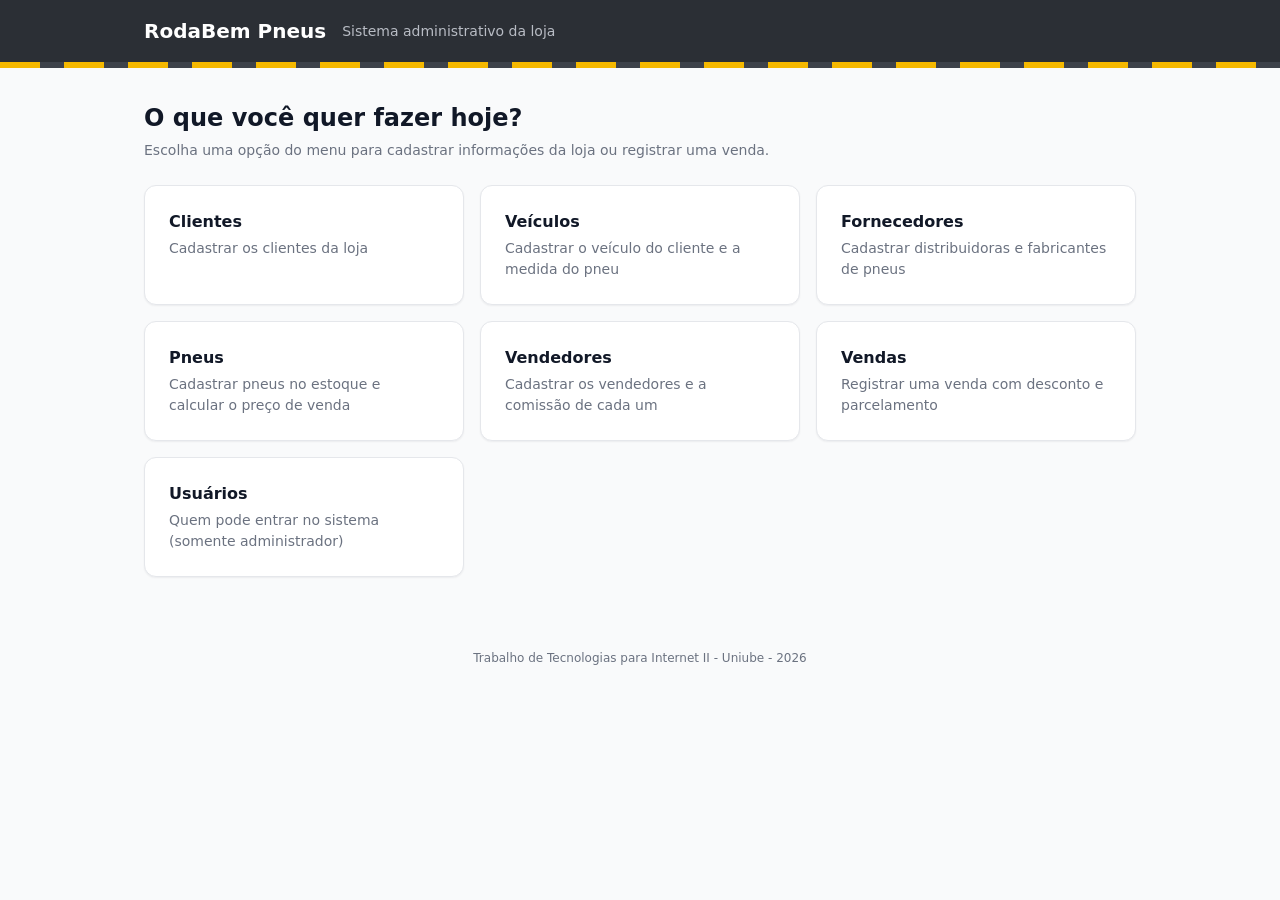
<file: index.html>
<!DOCTYPE html>
<html lang="pt-BR">
<head>
    <meta charset="UTF-8">
    <meta name="viewport" content="width=device-width, initial-scale=1.0">
    <title>RodaBem Pneus - Sistema Administrativo</title>
    <link rel="stylesheet" href="css/estilo.css">
</head>
<body>
    <header class="topo">
        <div class="topo-conteudo">
            <a class="marca" href="index.html">RodaBem Pneus</a>
            <span class="subtitulo">Sistema administrativo da loja</span>
        </div>
        <div class="faixa"></div>
    </header>

    <main class="container">
        <section class="boas-vindas">
            <h1>O que você quer fazer hoje?</h1>
            <p>Escolha uma opção do menu para cadastrar informações da loja ou registrar uma venda.</p>
        </section>

        <nav class="menu-principal">
            <a class="item-menu" href="paginas/clientes.html">
                <strong>Clientes</strong>
                <span>Cadastrar os clientes da loja</span>
            </a>
            <a class="item-menu" href="paginas/veiculos.html">
                <strong>Veículos</strong>
                <span>Cadastrar o veículo do cliente e a medida do pneu</span>
            </a>
            <a class="item-menu" href="paginas/fornecedores.html">
                <strong>Fornecedores</strong>
                <span>Cadastrar distribuidoras e fabricantes de pneus</span>
            </a>
            <a class="item-menu" href="paginas/pneus.html">
                <strong>Pneus</strong>
                <span>Cadastrar pneus no estoque e calcular o preço de venda</span>
            </a>
            <a class="item-menu" href="paginas/vendedores.html">
                <strong>Vendedores</strong>
                <span>Cadastrar os vendedores e a comissão de cada um</span>
            </a>
            <a class="item-menu" href="paginas/vendas.html">
                <strong>Vendas</strong>
                <span>Registrar uma venda com desconto e parcelamento</span>
            </a>
            <a class="item-menu so-admin" href="paginas/usuarios.html">
                <strong>Usuários</strong>
                <span>Quem pode entrar no sistema (somente administrador)</span>
            </a>
        </nav>
    </main>

    <footer class="rodape">
        Trabalho de Tecnologias para Internet II - Uniube - 2026
    </footer>

    <script src="js/comum.js"></script>
</body>
</html>
</file>
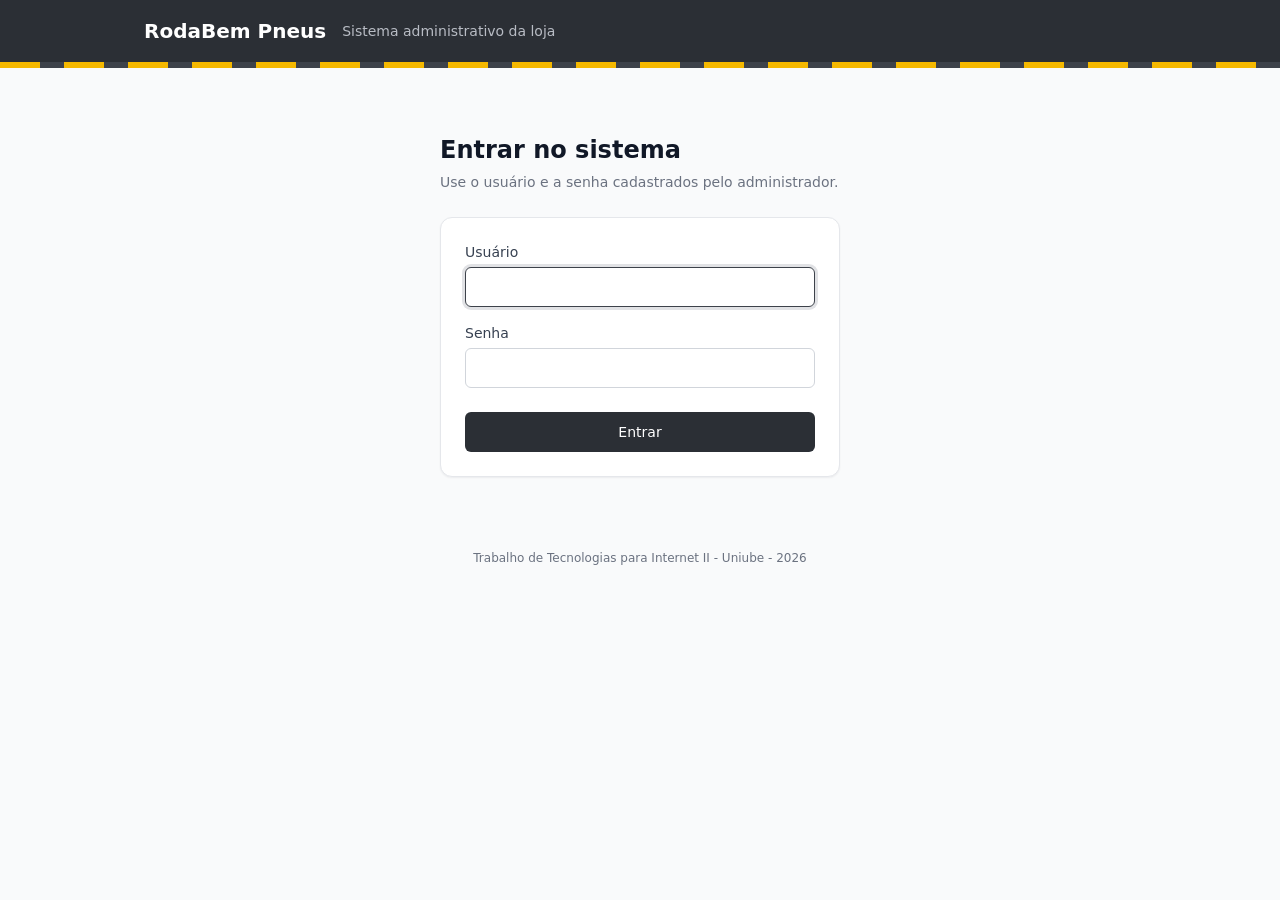
<file: login.html>
<!DOCTYPE html>
<html lang="pt-BR">
<head>
    <meta charset="UTF-8">
    <meta name="viewport" content="width=device-width, initial-scale=1.0">
    <title>Entrar - RodaBem Pneus</title>
    <link rel="stylesheet" href="css/estilo.css">
</head>
<body data-publica>
    <header class="topo">
        <div class="topo-conteudo">
            <span class="marca">RodaBem Pneus</span>
            <span class="subtitulo">Sistema administrativo da loja</span>
        </div>
        <div class="faixa"></div>
    </header>

    <main class="container">
        <div class="caixa-login">
            <h1>Entrar no sistema</h1>
            <p class="descricao">Use o usuário e a senha cadastrados pelo administrador.</p>

            <form id="form-login" class="formulario" novalidate>
                <div class="campos">
                    <div class="campo">
                        <label for="login">Usuário</label>
                        <input type="text" id="login" name="login" autocomplete="username" autofocus>
                    </div>
                    <div class="campo">
                        <label for="senha">Senha</label>
                        <input type="password" id="senha" name="senha" autocomplete="current-password">
                    </div>
                </div>
                <div class="acoes">
                    <button type="submit" class="botao-principal">Entrar</button>
                </div>
            </form>

            <div id="resultado" class="resultado"></div>
        </div>
    </main>

    <footer class="rodape">
        Trabalho de Tecnologias para Internet II - Uniube - 2026
    </footer>

    <script src="js/comum.js"></script>
    <script src="js/login.js"></script>
</body>
</html>
</file>
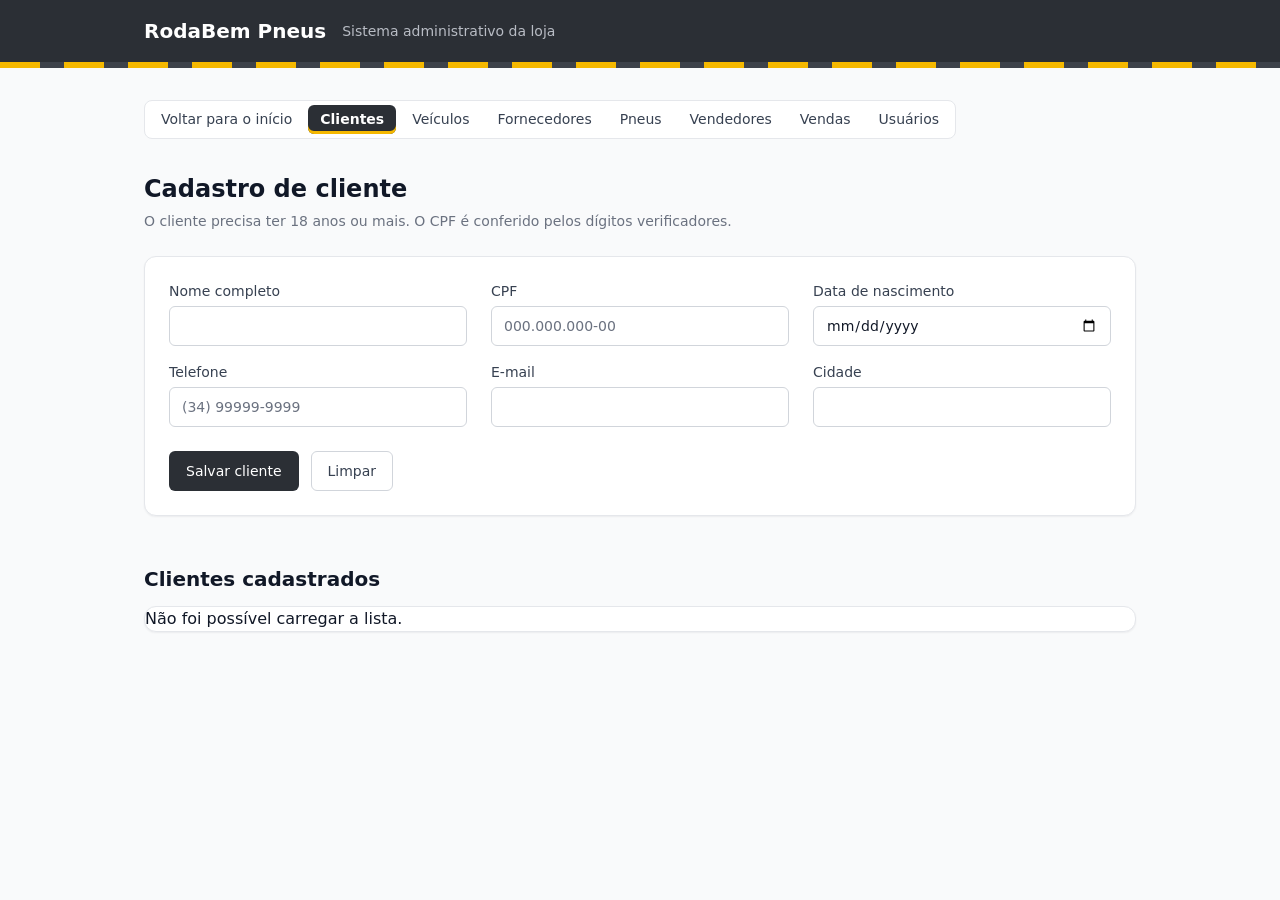
<file: paginas/clientes.html>
<!DOCTYPE html>
<html lang="pt-BR">
<head>
    <meta charset="UTF-8">
    <meta name="viewport" content="width=device-width, initial-scale=1.0">
    <title>Clientes - RodaBem Pneus</title>
    <link rel="stylesheet" href="../css/estilo.css">
</head>
<body>
    <header class="topo">
        <div class="topo-conteudo">
            <a class="marca" href="../index.html">RodaBem Pneus</a>
            <span class="subtitulo">Sistema administrativo da loja</span>
        </div>
        <div class="faixa"></div>
    </header>

    <main class="container">
        <nav class="navegacao">
            <a href="../index.html">Voltar para o início</a>
            <a href="clientes.html" class="atual">Clientes</a>
            <a href="veiculos.html">Veículos</a>
            <a href="fornecedores.html">Fornecedores</a>
            <a href="pneus.html">Pneus</a>
            <a href="vendedores.html">Vendedores</a>
            <a href="vendas.html">Vendas</a>
            <a href="usuarios.html" class="so-admin">Usuários</a>
        </nav>

        <h1>Cadastro de cliente</h1>
        <p class="descricao">O cliente precisa ter 18 anos ou mais. O CPF é conferido pelos dígitos verificadores.</p>

        <p id="aviso-edicao" class="aviso-edicao" hidden></p>
        <form id="form-cliente" class="formulario" novalidate>
            <input type="hidden" id="id" name="id">
            <div class="campos">
                <div class="campo">
                    <label for="nome">Nome completo</label>
                    <input type="text" id="nome" name="nome" maxlength="100">
                </div>
                <div class="campo">
                    <label for="cpf">CPF</label>
                    <input type="text" id="cpf" name="cpf" placeholder="000.000.000-00">
                </div>
                <div class="campo">
                    <label for="data_nascimento">Data de nascimento</label>
                    <input type="date" id="data_nascimento" name="data_nascimento">
                </div>
                <div class="campo">
                    <label for="telefone">Telefone</label>
                    <input type="text" id="telefone" name="telefone" placeholder="(34) 99999-9999">
                </div>
                <div class="campo">
                    <label for="email">E-mail</label>
                    <input type="email" id="email" name="email">
                </div>
                <div class="campo">
                    <label for="cidade">Cidade</label>
                    <input type="text" id="cidade" name="cidade" maxlength="60">
                </div>
            </div>
            <div class="acoes">
                <button type="submit" class="botao-principal">Salvar cliente</button>
                <button type="reset" class="botao-secundario">Limpar</button>
            </div>
        </form>

        <div id="resultado" class="resultado"></div>

        <section class="lista-registros">
            <h2>Clientes cadastrados</h2>
            <div id="lista">Carregando...</div>
        </section>
    </main>

    <script src="../js/comum.js"></script>
    <script src="../js/clientes.js"></script>
</body>
</html>
</file>
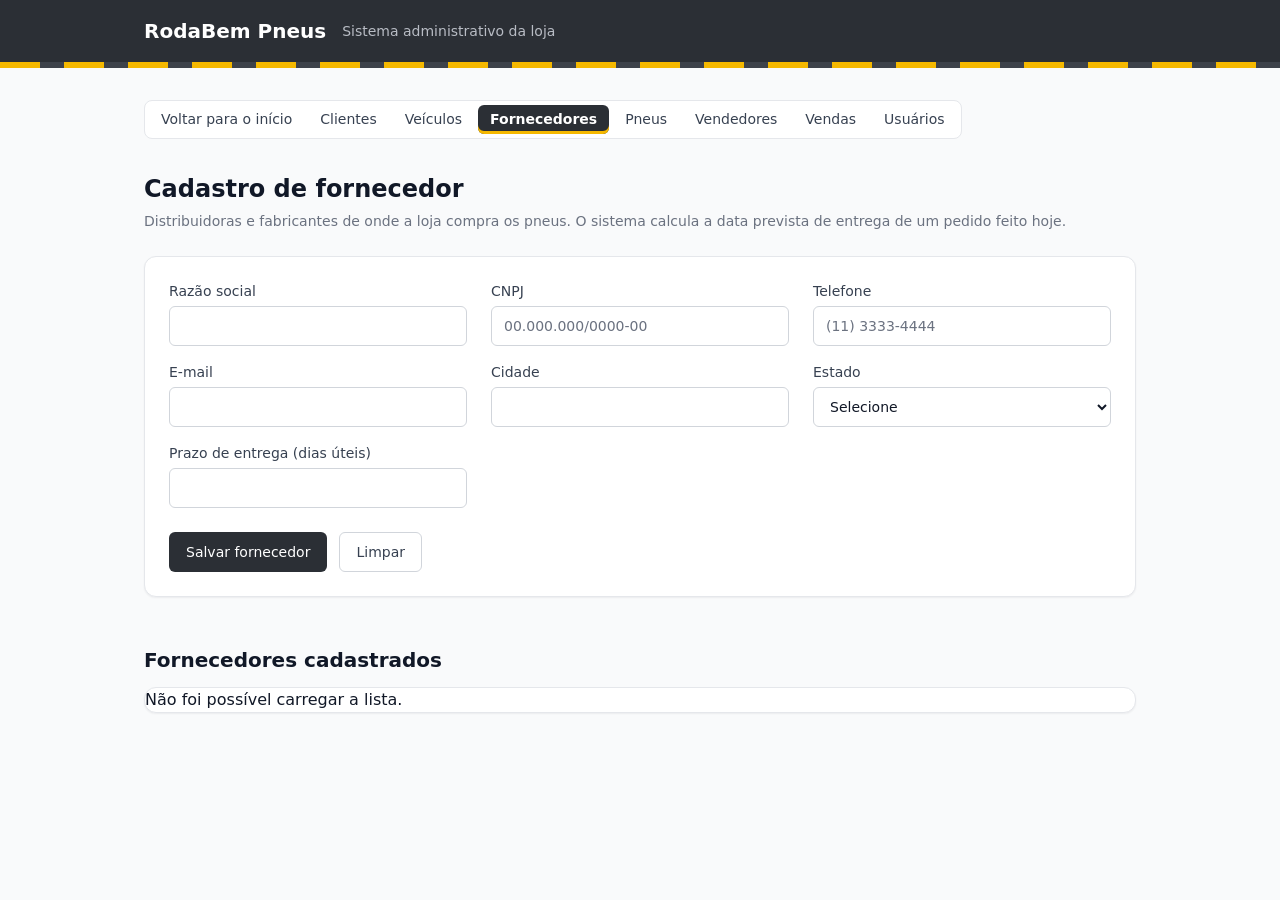
<file: paginas/fornecedores.html>
<!DOCTYPE html>
<html lang="pt-BR">
<head>
    <meta charset="UTF-8">
    <meta name="viewport" content="width=device-width, initial-scale=1.0">
    <title>Fornecedores - RodaBem Pneus</title>
    <link rel="stylesheet" href="../css/estilo.css">
</head>
<body>
    <header class="topo">
        <div class="topo-conteudo">
            <a class="marca" href="../index.html">RodaBem Pneus</a>
            <span class="subtitulo">Sistema administrativo da loja</span>
        </div>
        <div class="faixa"></div>
    </header>

    <main class="container">
        <nav class="navegacao">
            <a href="../index.html">Voltar para o início</a>
            <a href="clientes.html">Clientes</a>
            <a href="veiculos.html">Veículos</a>
            <a href="fornecedores.html" class="atual">Fornecedores</a>
            <a href="pneus.html">Pneus</a>
            <a href="vendedores.html">Vendedores</a>
            <a href="vendas.html">Vendas</a>
            <a href="usuarios.html" class="so-admin">Usuários</a>
        </nav>

        <h1>Cadastro de fornecedor</h1>
        <p class="descricao">Distribuidoras e fabricantes de onde a loja compra os pneus. O sistema calcula a data prevista de entrega de um pedido feito hoje.</p>

        <p id="aviso-edicao" class="aviso-edicao" hidden></p>
        <form id="form-fornecedor" class="formulario" novalidate>
            <input type="hidden" id="id" name="id">
            <div class="campos">
                <div class="campo">
                    <label for="razao_social">Razão social</label>
                    <input type="text" id="razao_social" name="razao_social" maxlength="120">
                </div>
                <div class="campo">
                    <label for="cnpj">CNPJ</label>
                    <input type="text" id="cnpj" name="cnpj" placeholder="00.000.000/0000-00">
                </div>
                <div class="campo">
                    <label for="telefone">Telefone</label>
                    <input type="text" id="telefone" name="telefone" placeholder="(11) 3333-4444">
                </div>
                <div class="campo">
                    <label for="email">E-mail</label>
                    <input type="email" id="email" name="email">
                </div>
                <div class="campo">
                    <label for="cidade">Cidade</label>
                    <input type="text" id="cidade" name="cidade">
                </div>
                <div class="campo">
                    <label for="uf">Estado</label>
                    <select id="uf" name="uf">
                        <option value="">Selecione</option>
                        <option>AC</option><option>AL</option><option>AP</option><option>AM</option>
                        <option>BA</option><option>CE</option><option>DF</option><option>ES</option>
                        <option>GO</option><option>MA</option><option>MT</option><option>MS</option>
                        <option>MG</option><option>PA</option><option>PB</option><option>PR</option>
                        <option>PE</option><option>PI</option><option>RJ</option><option>RN</option>
                        <option>RS</option><option>RO</option><option>RR</option><option>SC</option>
                        <option>SP</option><option>SE</option><option>TO</option>
                    </select>
                </div>
                <div class="campo">
                    <label for="prazo_entrega">Prazo de entrega (dias úteis)</label>
                    <input type="number" id="prazo_entrega" name="prazo_entrega" min="1" max="60">
                </div>
            </div>
            <div class="acoes">
                <button type="submit" class="botao-principal">Salvar fornecedor</button>
                <button type="reset" class="botao-secundario">Limpar</button>
            </div>
        </form>

        <div id="resultado" class="resultado"></div>

        <section class="lista-registros">
            <h2>Fornecedores cadastrados</h2>
            <div id="lista">Carregando...</div>
        </section>
    </main>

    <script src="../js/comum.js"></script>
    <script src="../js/fornecedores.js"></script>
</body>
</html>
</file>
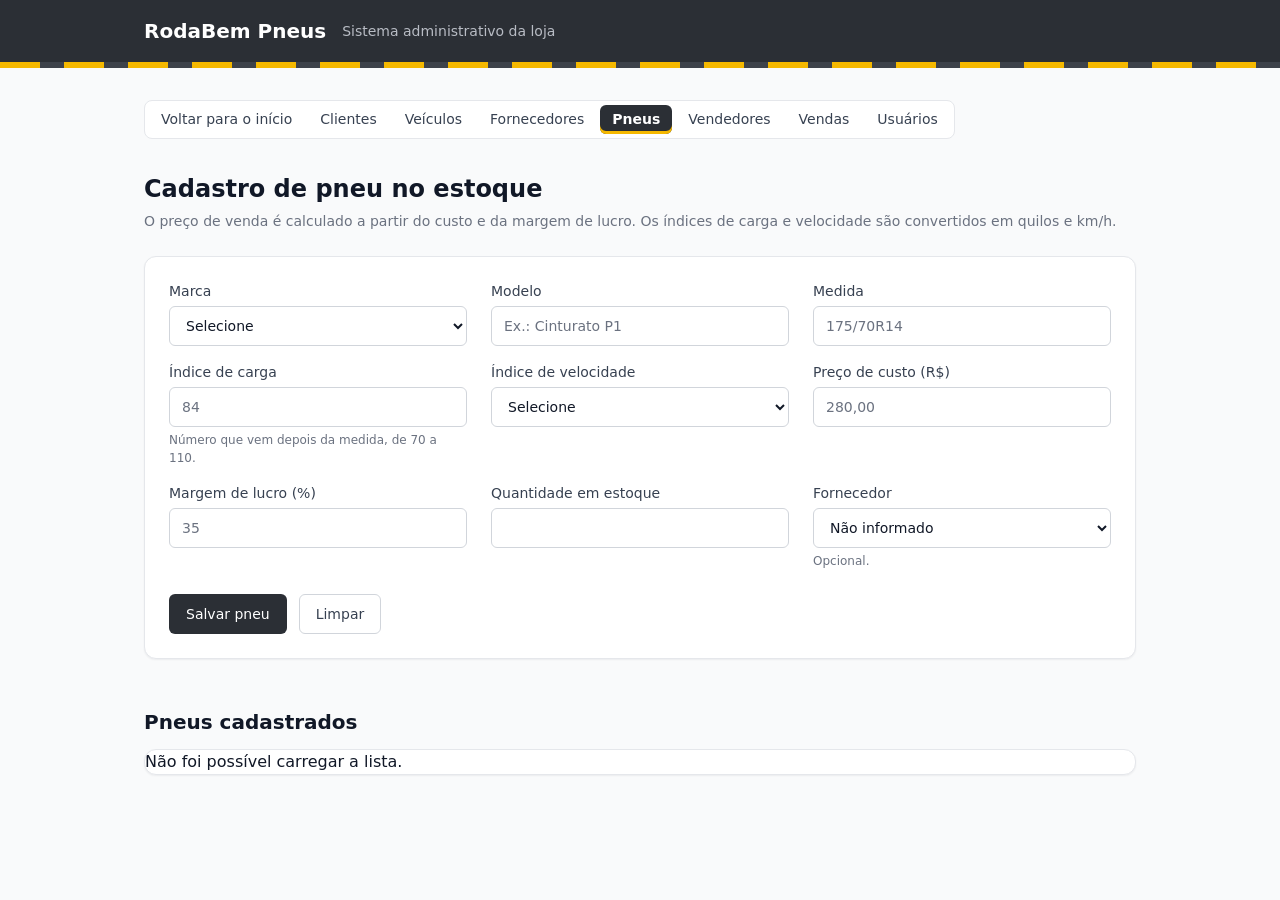
<file: paginas/pneus.html>
<!DOCTYPE html>
<html lang="pt-BR">
<head>
    <meta charset="UTF-8">
    <meta name="viewport" content="width=device-width, initial-scale=1.0">
    <title>Pneus - RodaBem Pneus</title>
    <link rel="stylesheet" href="../css/estilo.css">
</head>
<body>
    <header class="topo">
        <div class="topo-conteudo">
            <a class="marca" href="../index.html">RodaBem Pneus</a>
            <span class="subtitulo">Sistema administrativo da loja</span>
        </div>
        <div class="faixa"></div>
    </header>

    <main class="container">
        <nav class="navegacao">
            <a href="../index.html">Voltar para o início</a>
            <a href="clientes.html">Clientes</a>
            <a href="veiculos.html">Veículos</a>
            <a href="fornecedores.html">Fornecedores</a>
            <a href="pneus.html" class="atual">Pneus</a>
            <a href="vendedores.html">Vendedores</a>
            <a href="vendas.html">Vendas</a>
            <a href="usuarios.html" class="so-admin">Usuários</a>
        </nav>

        <h1>Cadastro de pneu no estoque</h1>
        <p class="descricao">O preço de venda é calculado a partir do custo e da margem de lucro. Os índices de carga e velocidade são convertidos em quilos e km/h.</p>

        <p id="aviso-edicao" class="aviso-edicao" hidden></p>
        <form id="form-pneu" class="formulario" novalidate>
            <input type="hidden" id="id" name="id">
            <div class="campos">
                <div class="campo">
                    <label for="marca">Marca</label>
                    <select id="marca" name="marca">
                        <option value="">Selecione</option>
                        <option>Pirelli</option>
                        <option>Michelin</option>
                        <option>Goodyear</option>
                        <option>Bridgestone</option>
                        <option>Continental</option>
                        <option>Firestone</option>
                        <option>Dunlop</option>
                    </select>
                </div>
                <div class="campo">
                    <label for="modelo">Modelo</label>
                    <input type="text" id="modelo" name="modelo" placeholder="Ex.: Cinturato P1">
                </div>
                <div class="campo">
                    <label for="medida">Medida</label>
                    <input type="text" id="medida" name="medida" placeholder="175/70R14">
                </div>
                <div class="campo">
                    <label for="indice_carga">Índice de carga</label>
                    <input type="number" id="indice_carga" name="indice_carga" min="70" max="110" placeholder="84">
                    <small>Número que vem depois da medida, de 70 a 110.</small>
                </div>
                <div class="campo">
                    <label for="indice_velocidade">Índice de velocidade</label>
                    <select id="indice_velocidade" name="indice_velocidade">
                        <option value="">Selecione</option>
                        <option>N</option><option>P</option><option>Q</option><option>R</option>
                        <option>S</option><option>T</option><option>U</option><option>H</option>
                        <option>V</option><option>W</option><option>Y</option>
                    </select>
                </div>
                <div class="campo">
                    <label for="preco_custo">Preço de custo (R$)</label>
                    <input type="text" id="preco_custo" name="preco_custo" placeholder="280,00">
                </div>
                <div class="campo">
                    <label for="margem">Margem de lucro (%)</label>
                    <input type="number" id="margem" name="margem" min="0" max="200" step="0.1" placeholder="35">
                </div>
                <div class="campo">
                    <label for="quantidade">Quantidade em estoque</label>
                    <input type="number" id="quantidade" name="quantidade" min="0" step="1">
                </div>
                <div class="campo">
                    <label for="fornecedor_id">Fornecedor</label>
                    <select id="fornecedor_id" name="fornecedor_id">
                        <option value="">Não informado</option>
                    </select>
                    <small>Opcional.</small>
                </div>
            </div>
            <p id="previa" class="descricao"></p>
            <div class="acoes">
                <button type="submit" class="botao-principal">Salvar pneu</button>
                <button type="reset" class="botao-secundario">Limpar</button>
            </div>
        </form>

        <div id="resultado" class="resultado"></div>

        <section class="lista-registros">
            <h2>Pneus cadastrados</h2>
            <div id="lista">Carregando...</div>
        </section>
    </main>

    <script src="../js/comum.js"></script>
    <script src="../js/pneus.js"></script>
</body>
</html>
</file>
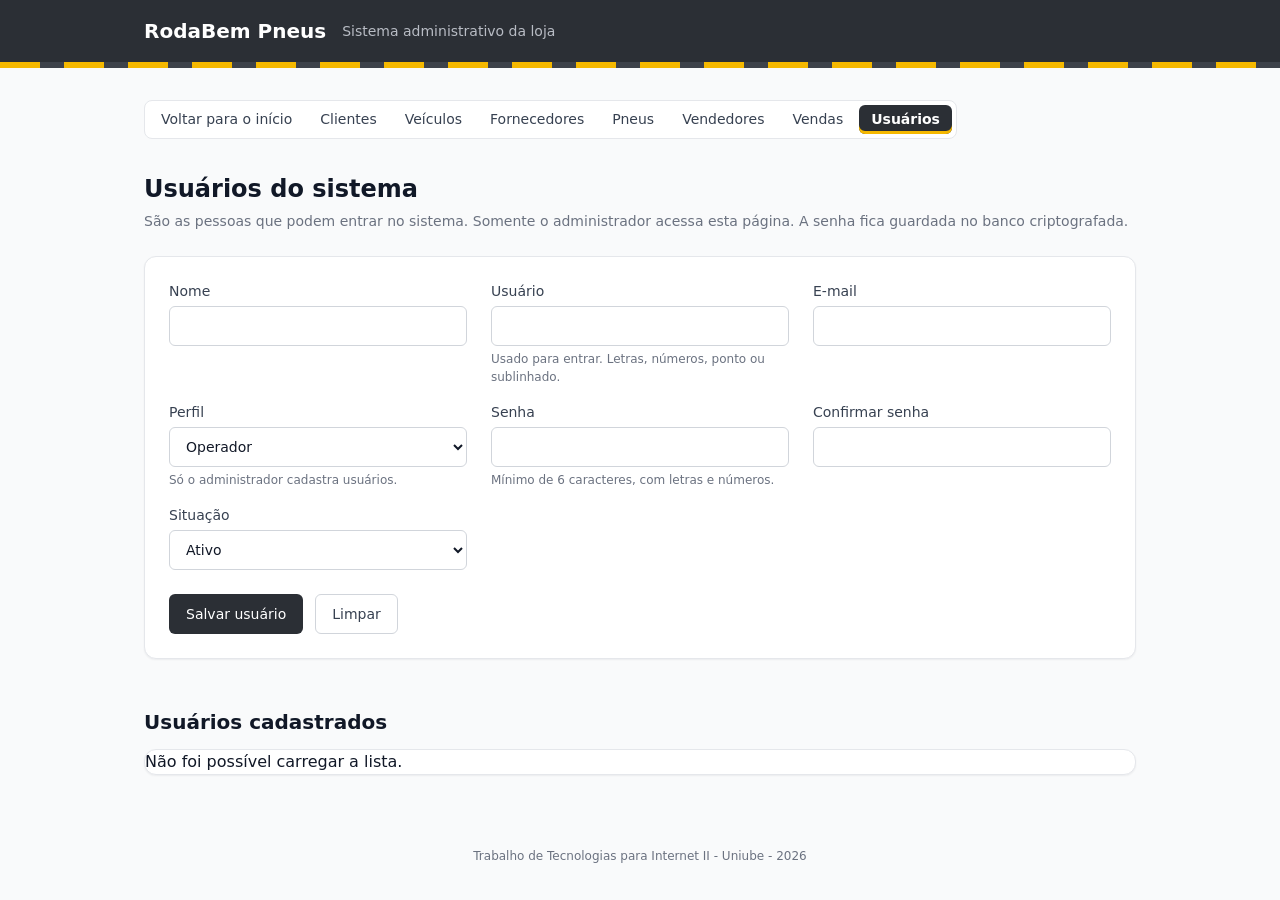
<file: paginas/usuarios.html>
<!DOCTYPE html>
<html lang="pt-BR">
<head>
    <meta charset="UTF-8">
    <meta name="viewport" content="width=device-width, initial-scale=1.0">
    <title>Usuários - RodaBem Pneus</title>
    <link rel="stylesheet" href="../css/estilo.css">
</head>
<body>
    <header class="topo">
        <div class="topo-conteudo">
            <a class="marca" href="../index.html">RodaBem Pneus</a>
            <span class="subtitulo">Sistema administrativo da loja</span>
        </div>
        <div class="faixa"></div>
    </header>

    <main class="container">
        <nav class="navegacao">
            <a href="../index.html">Voltar para o início</a>
            <a href="clientes.html">Clientes</a>
            <a href="veiculos.html">Veículos</a>
            <a href="fornecedores.html">Fornecedores</a>
            <a href="pneus.html">Pneus</a>
            <a href="vendedores.html">Vendedores</a>
            <a href="vendas.html">Vendas</a>
            <a href="usuarios.html" class="atual so-admin">Usuários</a>
        </nav>

        <h1>Usuários do sistema</h1>
        <p class="descricao">São as pessoas que podem entrar no sistema. Somente o administrador acessa esta página. A senha fica guardada no banco criptografada.</p>

        <p id="aviso-edicao" class="aviso-edicao" hidden></p>
        <form id="form-usuario" class="formulario" novalidate>
            <input type="hidden" id="id" name="id">
            <div class="campos">
                <div class="campo">
                    <label for="nome">Nome</label>
                    <input type="text" id="nome" name="nome" maxlength="100">
                </div>
                <div class="campo">
                    <label for="login">Usuário</label>
                    <input type="text" id="login" name="login" maxlength="30" autocomplete="off">
                    <small>Usado para entrar. Letras, números, ponto ou sublinhado.</small>
                </div>
                <div class="campo">
                    <label for="email">E-mail</label>
                    <input type="email" id="email" name="email" maxlength="120">
                </div>
                <div class="campo">
                    <label for="perfil">Perfil</label>
                    <select id="perfil" name="perfil">
                        <option value="operador">Operador</option>
                        <option value="administrador">Administrador</option>
                    </select>
                    <small>Só o administrador cadastra usuários.</small>
                </div>
                <div class="campo">
                    <label for="senha">Senha</label>
                    <input type="password" id="senha" name="senha" autocomplete="new-password">
                    <small id="dica-senha">Mínimo de 6 caracteres, com letras e números.</small>
                </div>
                <div class="campo">
                    <label for="confirmar_senha">Confirmar senha</label>
                    <input type="password" id="confirmar_senha" name="confirmar_senha" autocomplete="new-password">
                </div>
                <div class="campo">
                    <label for="ativo">Situação</label>
                    <select id="ativo" name="ativo">
                        <option value="sim">Ativo</option>
                        <option value="nao">Desativado</option>
                    </select>
                </div>
            </div>
            <div class="acoes">
                <button type="submit" class="botao-principal">Salvar usuário</button>
                <button type="reset" class="botao-secundario">Limpar</button>
            </div>
        </form>

        <div id="resultado" class="resultado"></div>

        <section class="lista-registros">
            <h2>Usuários cadastrados</h2>
            <div id="lista">Carregando...</div>
        </section>
    </main>

    <footer class="rodape">
        Trabalho de Tecnologias para Internet II - Uniube - 2026
    </footer>

    <script src="../js/comum.js"></script>
    <script src="../js/usuarios.js"></script>
</body>
</html>
</file>
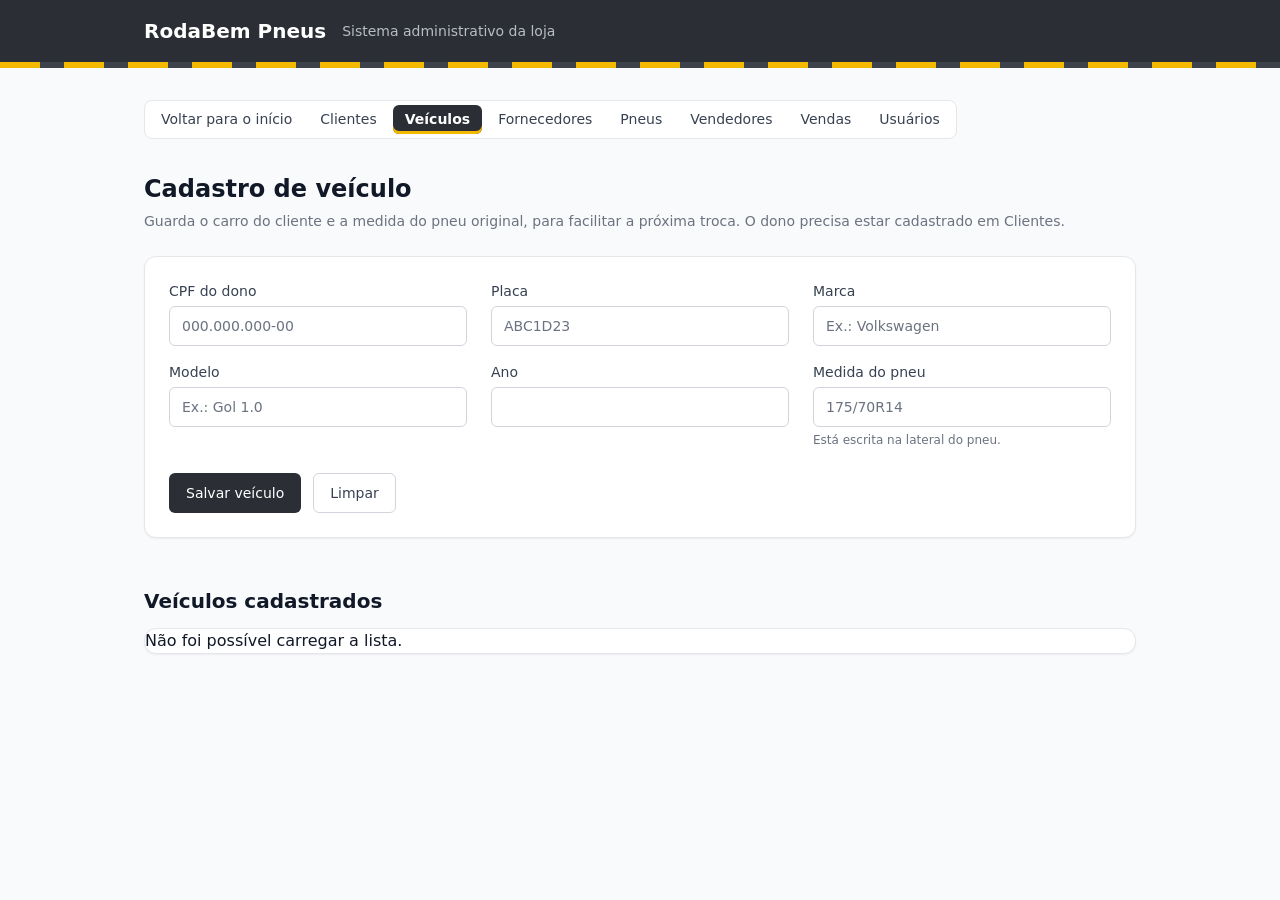
<file: paginas/veiculos.html>
<!DOCTYPE html>
<html lang="pt-BR">
<head>
    <meta charset="UTF-8">
    <meta name="viewport" content="width=device-width, initial-scale=1.0">
    <title>Veículos - RodaBem Pneus</title>
    <link rel="stylesheet" href="../css/estilo.css">
</head>
<body>
    <header class="topo">
        <div class="topo-conteudo">
            <a class="marca" href="../index.html">RodaBem Pneus</a>
            <span class="subtitulo">Sistema administrativo da loja</span>
        </div>
        <div class="faixa"></div>
    </header>

    <main class="container">
        <nav class="navegacao">
            <a href="../index.html">Voltar para o início</a>
            <a href="clientes.html">Clientes</a>
            <a href="veiculos.html" class="atual">Veículos</a>
            <a href="fornecedores.html">Fornecedores</a>
            <a href="pneus.html">Pneus</a>
            <a href="vendedores.html">Vendedores</a>
            <a href="vendas.html">Vendas</a>
            <a href="usuarios.html" class="so-admin">Usuários</a>
        </nav>

        <h1>Cadastro de veículo</h1>
        <p class="descricao">Guarda o carro do cliente e a medida do pneu original, para facilitar a próxima troca. O dono precisa estar cadastrado em Clientes.</p>

        <p id="aviso-edicao" class="aviso-edicao" hidden></p>
        <form id="form-veiculo" class="formulario" novalidate>
            <input type="hidden" id="id" name="id">
            <div class="campos">
                <div class="campo">
                    <label for="cpf_dono">CPF do dono</label>
                    <input type="text" id="cpf_dono" name="cpf_dono" placeholder="000.000.000-00">
                </div>
                <div class="campo">
                    <label for="placa">Placa</label>
                    <input type="text" id="placa" name="placa" maxlength="8" placeholder="ABC1D23">
                </div>
                <div class="campo">
                    <label for="marca">Marca</label>
                    <input type="text" id="marca" name="marca" placeholder="Ex.: Volkswagen">
                </div>
                <div class="campo">
                    <label for="modelo">Modelo</label>
                    <input type="text" id="modelo" name="modelo" placeholder="Ex.: Gol 1.0">
                </div>
                <div class="campo">
                    <label for="ano">Ano</label>
                    <input type="number" id="ano" name="ano" min="1950" max="2100">
                </div>
                <div class="campo">
                    <label for="medida_pneu">Medida do pneu</label>
                    <input type="text" id="medida_pneu" name="medida_pneu" placeholder="175/70R14">
                    <small>Está escrita na lateral do pneu.</small>
                </div>
            </div>
            <div class="acoes">
                <button type="submit" class="botao-principal">Salvar veículo</button>
                <button type="reset" class="botao-secundario">Limpar</button>
            </div>
        </form>

        <div id="resultado" class="resultado"></div>

        <section class="lista-registros">
            <h2>Veículos cadastrados</h2>
            <div id="lista">Carregando...</div>
        </section>
    </main>

    <script src="../js/comum.js"></script>
    <script src="../js/veiculos.js"></script>
</body>
</html>
</file>
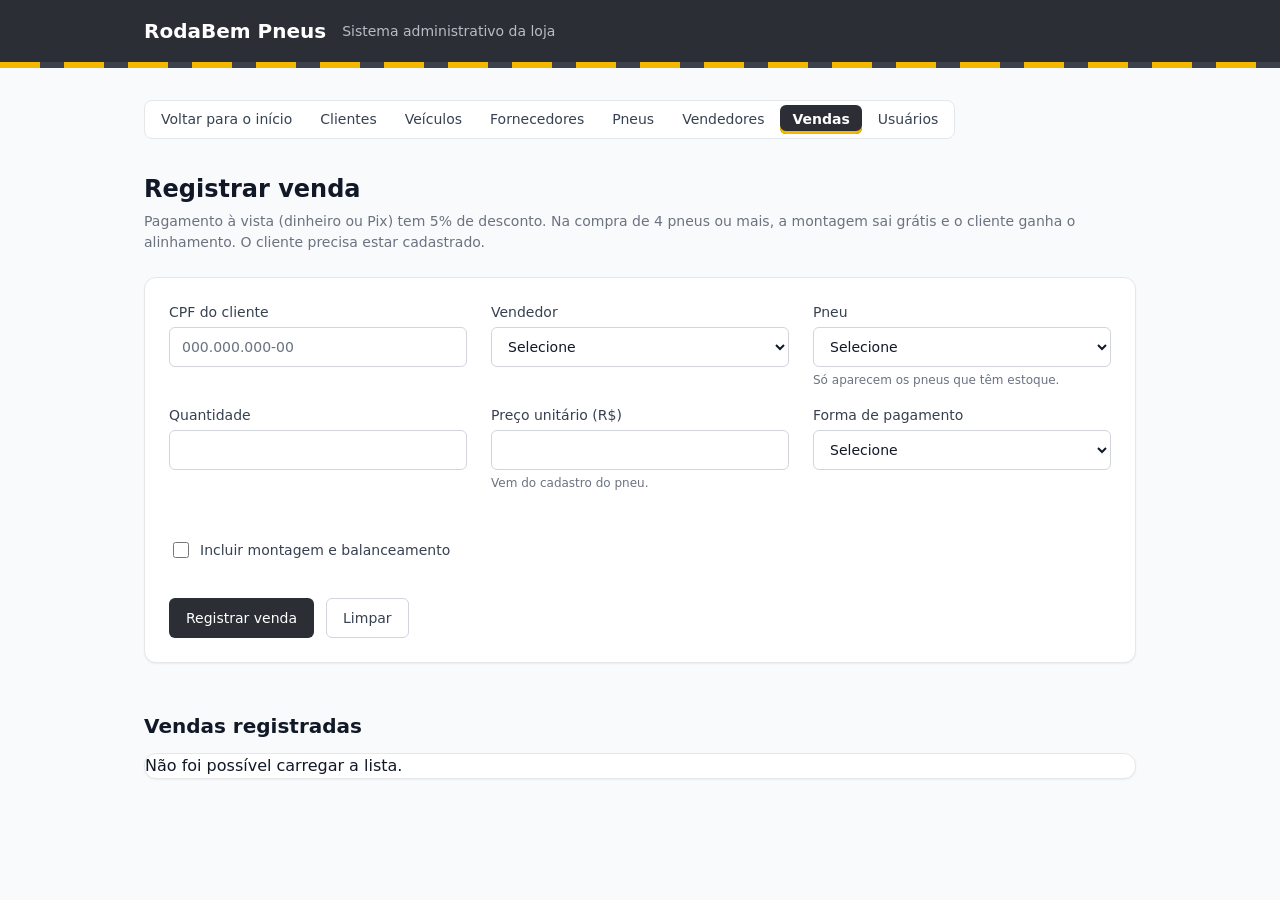
<file: paginas/vendas.html>
<!DOCTYPE html>
<html lang="pt-BR">
<head>
    <meta charset="UTF-8">
    <meta name="viewport" content="width=device-width, initial-scale=1.0">
    <title>Vendas - RodaBem Pneus</title>
    <link rel="stylesheet" href="../css/estilo.css">
</head>
<body>
    <header class="topo">
        <div class="topo-conteudo">
            <a class="marca" href="../index.html">RodaBem Pneus</a>
            <span class="subtitulo">Sistema administrativo da loja</span>
        </div>
        <div class="faixa"></div>
    </header>

    <main class="container">
        <nav class="navegacao">
            <a href="../index.html">Voltar para o início</a>
            <a href="clientes.html">Clientes</a>
            <a href="veiculos.html">Veículos</a>
            <a href="fornecedores.html">Fornecedores</a>
            <a href="pneus.html">Pneus</a>
            <a href="vendedores.html">Vendedores</a>
            <a href="vendas.html" class="atual">Vendas</a>
            <a href="usuarios.html" class="so-admin">Usuários</a>
        </nav>

        <h1>Registrar venda</h1>
        <p class="descricao">Pagamento à vista (dinheiro ou Pix) tem 5% de desconto. Na compra de 4 pneus ou mais, a montagem sai grátis e o cliente ganha o alinhamento. O cliente precisa estar cadastrado.</p>

        <form id="form-venda" class="formulario" novalidate>
            <div class="campos">
                <div class="campo">
                    <label for="cpf_cliente">CPF do cliente</label>
                    <input type="text" id="cpf_cliente" name="cpf_cliente" placeholder="000.000.000-00">
                </div>
                <div class="campo">
                    <label for="vendedor">Vendedor</label>
                    <select id="vendedor" name="vendedor">
                        <option value="">Selecione</option>
                    </select>
                </div>
                <div class="campo">
                    <label for="pneu">Pneu</label>
                    <select id="pneu" name="pneu">
                        <option value="">Selecione</option>
                    </select>
                    <small>Só aparecem os pneus que têm estoque.</small>
                </div>
                <div class="campo">
                    <label for="quantidade">Quantidade</label>
                    <input type="number" id="quantidade" name="quantidade" min="1" max="20" step="1">
                </div>
                <div class="campo">
                    <label for="preco_unitario">Preço unitário (R$)</label>
                    <input type="text" id="preco_unitario" readonly>
                    <small>Vem do cadastro do pneu.</small>
                </div>
                <div class="campo">
                    <label for="forma_pagamento">Forma de pagamento</label>
                    <select id="forma_pagamento" name="forma_pagamento">
                        <option value="">Selecione</option>
                        <option value="dinheiro">Dinheiro</option>
                        <option value="pix">Pix</option>
                        <option value="debito">Cartão de débito</option>
                        <option value="credito">Cartão de crédito</option>
                    </select>
                </div>
                <div class="campo" id="bloco-parcelas" hidden>
                    <label for="parcelas">Parcelas</label>
                    <select id="parcelas" name="parcelas">
                        <option value="1">1x</option><option value="2">2x</option>
                        <option value="3">3x</option><option value="4">4x</option>
                        <option value="5">5x</option><option value="6">6x</option>
                        <option value="7">7x</option><option value="8">8x</option>
                        <option value="9">9x</option><option value="10">10x</option>
                    </select>
                    <small>Até 6x sem juros. De 7x a 10x tem acréscimo de 5%.</small>
                </div>
                <div class="campo">
                    <label class="campo-check">
                        <input type="checkbox" id="montagem" name="montagem" value="sim">
                        Incluir montagem e balanceamento
                    </label>
                </div>
            </div>
            <p id="previa" class="descricao"></p>
            <div class="acoes">
                <button type="submit" class="botao-principal">Registrar venda</button>
                <button type="reset" class="botao-secundario">Limpar</button>
            </div>
        </form>

        <div id="resultado" class="resultado"></div>

        <section class="lista-registros">
            <h2>Vendas registradas</h2>
            <div id="lista">Carregando...</div>
        </section>
    </main>

    <script src="../js/comum.js"></script>
    <script src="../js/vendas.js"></script>
</body>
</html>
</file>
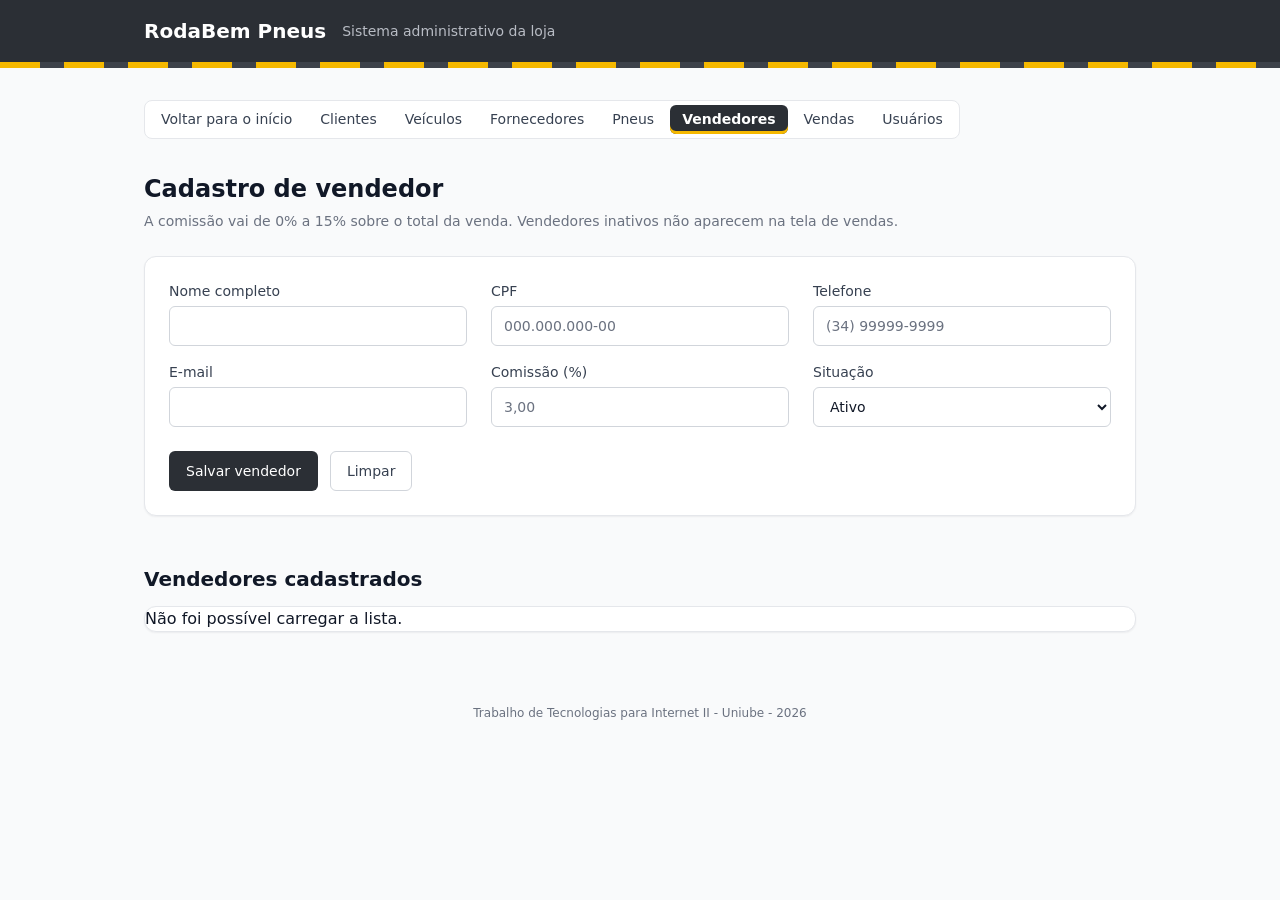
<file: paginas/vendedores.html>
<!DOCTYPE html>
<html lang="pt-BR">
<head>
    <meta charset="UTF-8">
    <meta name="viewport" content="width=device-width, initial-scale=1.0">
    <title>Vendedores - RodaBem Pneus</title>
    <link rel="stylesheet" href="../css/estilo.css">
</head>
<body>
    <header class="topo">
        <div class="topo-conteudo">
            <a class="marca" href="../index.html">RodaBem Pneus</a>
            <span class="subtitulo">Sistema administrativo da loja</span>
        </div>
        <div class="faixa"></div>
    </header>

    <main class="container">
        <nav class="navegacao">
            <a href="../index.html">Voltar para o início</a>
            <a href="clientes.html">Clientes</a>
            <a href="veiculos.html">Veículos</a>
            <a href="fornecedores.html">Fornecedores</a>
            <a href="pneus.html">Pneus</a>
            <a href="vendedores.html" class="atual">Vendedores</a>
            <a href="vendas.html">Vendas</a>
            <a href="usuarios.html" class="so-admin">Usuários</a>
        </nav>

        <h1>Cadastro de vendedor</h1>
        <p class="descricao">A comissão vai de 0% a 15% sobre o total da venda. Vendedores inativos não aparecem na tela de vendas.</p>

        <p id="aviso-edicao" class="aviso-edicao" hidden></p>
        <form id="form-vendedor" class="formulario" novalidate>
            <input type="hidden" id="id" name="id">
            <div class="campos">
                <div class="campo">
                    <label for="nome">Nome completo</label>
                    <input type="text" id="nome" name="nome" maxlength="100">
                </div>
                <div class="campo">
                    <label for="cpf">CPF</label>
                    <input type="text" id="cpf" name="cpf" placeholder="000.000.000-00">
                </div>
                <div class="campo">
                    <label for="telefone">Telefone</label>
                    <input type="text" id="telefone" name="telefone" placeholder="(34) 99999-9999">
                </div>
                <div class="campo">
                    <label for="email">E-mail</label>
                    <input type="email" id="email" name="email" maxlength="120">
                </div>
                <div class="campo">
                    <label for="comissao">Comissão (%)</label>
                    <input type="text" id="comissao" name="comissao" placeholder="3,00">
                </div>
                <div class="campo">
                    <label for="ativo">Situação</label>
                    <select id="ativo" name="ativo">
                        <option value="sim">Ativo</option>
                        <option value="nao">Inativo</option>
                    </select>
                </div>
            </div>
            <div class="acoes">
                <button type="submit" class="botao-principal">Salvar vendedor</button>
                <button type="reset" class="botao-secundario">Limpar</button>
            </div>
        </form>

        <div id="resultado" class="resultado"></div>

        <section class="lista-registros">
            <h2>Vendedores cadastrados</h2>
            <div id="lista">Carregando...</div>
        </section>
    </main>

    <footer class="rodape">
        Trabalho de Tecnologias para Internet II - Uniube - 2026
    </footer>

    <script src="../js/comum.js"></script>
    <script src="../js/vendedores.js"></script>
</body>
</html>
</file>
<file: css/estilo.css>
/* ==============================================================
   RodaBem Pneus - estilos
   Organizado como um design system do Figma:
   1. tokens (as "variables" do Figma): cores, espacos, raios, textos
   2. componentes (os "components" do Figma): botao, campo, card,
      tabela, alerta, navegacao
   Os espacos seguem uma grade de 4 px (4, 8, 12, 16, 24, 32, 48),
   como o auto layout do Figma.
   ============================================================== */

/* ---------- 1. tokens ---------- */
:root {
    /* cores neutras */
    --cinza-900: #111827;
    --cinza-700: #374151;
    --cinza-500: #6b7280;
    --cinza-300: #d1d5db;
    --cinza-200: #e5e7eb;
    --cinza-100: #f3f4f6;
    --cinza-50: #f9fafb;
    --branco: #ffffff;

    /* cor da marca: asfalto e faixa amarela de estrada */
    --asfalto-900: #2b2f35;
    --asfalto-700: #3d424a;
    --faixa-400: #f5b800;
    --marca-600: #2b2f35;
    --marca-500: #3d424a;

    /* cores de estado */
    --sucesso-700: #166534;
    --sucesso-50: #f0fdf4;
    --sucesso-200: #bbf7d0;
    --erro-700: #b91c1c;
    --erro-50: #fef2f2;
    --erro-200: #fecaca;
    --aviso-800: #854d0e;
    --aviso-50: #fefce8;
    --aviso-200: #fef08a;

    /* espacos (grade de 4 px) */
    --espaco-1: 4px;
    --espaco-2: 8px;
    --espaco-3: 12px;
    --espaco-4: 16px;
    --espaco-6: 24px;
    --espaco-8: 32px;
    --espaco-12: 48px;

    /* cantos arredondados */
    --raio-p: 6px;
    --raio-m: 8px;
    --raio-g: 12px;

    /* textos */
    --fonte: system-ui, -apple-system, "Segoe UI", Roboto, Arial, sans-serif;
    --texto-xs: 0.75rem;   /* 12 px */
    --texto-s: 0.875rem;   /* 14 px */
    --texto-m: 1rem;       /* 16 px */
    --texto-l: 1.25rem;    /* 20 px */
    --texto-xl: 1.5rem;    /* 24 px */

    /* sombra (elevation) */
    --sombra-1: 0 1px 2px rgba(17, 24, 39, 0.06);
    --sombra-2: 0 4px 12px rgba(17, 24, 39, 0.08);

    --largura-max: 1040px;
}

/* ---------- base ---------- */
* {
    box-sizing: border-box;
}

body {
    margin: 0;
    font-family: var(--fonte);
    font-size: var(--texto-m);
    line-height: 1.5;
    background: var(--cinza-50);
    color: var(--cinza-900);
}

h1 {
    font-size: var(--texto-xl);
    font-weight: 600;
    margin: 0 0 var(--espaco-1);
}

h2 {
    font-size: var(--texto-l);
    font-weight: 600;
    margin: 0 0 var(--espaco-3);
}

.descricao,
.boas-vindas p {
    color: var(--cinza-500);
    font-size: var(--texto-s);
    margin: 0 0 var(--espaco-6);
}

/* enquanto confere se o usuario fez login, o conteudo da pagina fica escondido */
html:not(.sessao-ok) body:not([data-publica]) main {
    visibility: hidden;
}

/* ---------- componente: cabecalho ---------- */
.topo {
    background: var(--asfalto-900);
}

/* faixa tracejada de estrada embaixo do cabecalho (marca do sistema) */
.faixa {
    height: 6px;
    background-color: var(--asfalto-700);
    background-image: repeating-linear-gradient(90deg, var(--faixa-400) 0 40px, transparent 40px 64px);
}

.topo-conteudo {
    max-width: var(--largura-max);
    margin: 0 auto;
    padding: var(--espaco-4) var(--espaco-6);
    display: flex;
    flex-wrap: wrap;
    align-items: center;
    gap: var(--espaco-2) var(--espaco-4);
}

.marca {
    color: var(--branco);
    text-decoration: none;
    font-size: var(--texto-l);
    font-weight: 700;
}

.subtitulo {
    color: #b8bcc4;
    font-size: var(--texto-s);
}

.usuario-logado {
    margin-left: auto;
    display: flex;
    align-items: center;
    gap: var(--espaco-3);
    color: #d6d9de;
    font-size: var(--texto-s);
}

/* ---------- layout ---------- */
.container {
    max-width: var(--largura-max);
    margin: 0 auto;
    padding: var(--espaco-8) var(--espaco-6) var(--espaco-12);
}

/* ---------- componente: navegacao entre paginas ---------- */
.navegacao {
    display: flex;
    flex-wrap: wrap;
    gap: var(--espaco-1);
    margin-bottom: var(--espaco-8);
    padding: var(--espaco-1);
    background: var(--branco);
    border: 1px solid var(--cinza-200);
    border-radius: var(--raio-m);
    width: fit-content;
    max-width: 100%;
}

.navegacao a {
    padding: var(--espaco-1) var(--espaco-3);
    border-radius: var(--raio-p);
    color: var(--cinza-700);
    font-size: var(--texto-s);
    text-decoration: none;
}

.navegacao a:hover {
    background: var(--cinza-100);
}

.navegacao a.atual {
    background: var(--asfalto-900);
    color: var(--branco);
    font-weight: 600;
    box-shadow: inset 0 -3px 0 var(--faixa-400);
}

.navegacao a:focus-visible,
.item-menu:focus-visible {
    outline: 2px solid var(--marca-500);
    outline-offset: 2px;
}

/* ---------- componente: card do menu inicial ---------- */
.menu-principal {
    display: grid;
    grid-template-columns: repeat(auto-fill, minmax(280px, 1fr));
    gap: var(--espaco-4);
}

.item-menu {
    display: flex;
    flex-direction: column;
    gap: var(--espaco-1);
    padding: var(--espaco-6);
    background: var(--branco);
    border: 1px solid var(--cinza-200);
    border-radius: var(--raio-g);
    box-shadow: var(--sombra-1);
    color: var(--cinza-900);
    text-decoration: none;
    transition: box-shadow 0.15s, border-color 0.15s;
}

.item-menu strong {
    font-size: var(--texto-m);
    font-weight: 600;
}

.item-menu span {
    color: var(--cinza-500);
    font-size: var(--texto-s);
}

.item-menu:hover {
    border-color: var(--cinza-300);
    box-shadow: var(--sombra-2);
}

/* ---------- componente: card de formulario ---------- */
.formulario {
    padding: var(--espaco-6);
    background: var(--branco);
    border: 1px solid var(--cinza-200);
    border-radius: var(--raio-g);
    box-shadow: var(--sombra-1);
}

.campos {
    display: grid;
    grid-template-columns: repeat(auto-fill, minmax(260px, 1fr));
    gap: var(--espaco-4) var(--espaco-6);
}

/* ---------- componente: campo ---------- */
.campo label {
    display: block;
    margin-bottom: var(--espaco-1);
    font-size: var(--texto-s);
    font-weight: 500;
    color: var(--cinza-700);
}

.campo small {
    display: block;
    margin-top: var(--espaco-1);
    font-size: var(--texto-xs);
    color: var(--cinza-500);
}

.campo input,
.campo select {
    width: 100%;
    height: 40px;
    padding: 0 var(--espaco-3);
    font: inherit;
    font-size: var(--texto-s);
    color: var(--cinza-900);
    background: var(--branco);
    border: 1px solid var(--cinza-300);
    border-radius: var(--raio-p);
}

.campo input::placeholder {
    color: var(--cinza-500);
}

.campo input:focus,
.campo select:focus {
    outline: none;
    border-color: var(--marca-500);
    box-shadow: 0 0 0 3px rgba(55, 65, 81, 0.15);
}

.campo .campo-check {
    display: flex;
    align-items: center;
    gap: var(--espaco-2);
    height: 40px;
    margin-top: 22px;
    font-size: var(--texto-s);
}

.campo .campo-check input {
    width: 16px;
    height: 16px;
}

/* ---------- componente: botao ---------- */
.acoes {
    display: flex;
    flex-wrap: wrap;
    gap: var(--espaco-3);
    margin-top: var(--espaco-6);
}

button {
    height: 40px;
    padding: 0 var(--espaco-4);
    font: inherit;
    font-size: var(--texto-s);
    font-weight: 500;
    border: 1px solid transparent;
    border-radius: var(--raio-p);
    cursor: pointer;
    transition: background 0.15s, border-color 0.15s;
}

button:focus-visible {
    outline: 2px solid var(--marca-500);
    outline-offset: 2px;
}

/* variante: principal */
.botao-principal {
    background: var(--marca-600);
    color: var(--branco);
}

.botao-principal:hover {
    background: var(--marca-500);
}

/* variante: secundario */
.botao-secundario {
    background: var(--branco);
    color: var(--cinza-700);
    border-color: var(--cinza-300);
}

.botao-secundario:hover {
    background: var(--cinza-100);
}

/* botao de sair, no cabecalho escuro */
.botao-sair {
    background: transparent;
    color: var(--branco);
    border-color: var(--faixa-400);
}

.botao-sair:hover {
    background: var(--faixa-400);
    color: var(--asfalto-900);
}

/* variante: perigo */
.botao-perigo {
    background: var(--branco);
    color: var(--erro-700);
    border-color: var(--erro-200);
}

.botao-perigo:hover {
    background: var(--erro-50);
}

/* tamanho: pequeno */
.botao-pequeno,
.botao-sair {
    height: 32px;
    padding: 0 var(--espaco-3);
    font-size: var(--texto-xs);
}

/* ---------- componente: alerta (resposta do PHP e aviso de edicao) ---------- */
.resultado,
.aviso-edicao {
    margin-top: var(--espaco-4);
    padding: var(--espaco-4);
    border: 1px solid var(--cinza-200);
    border-radius: var(--raio-m);
    background: var(--branco);
    font-size: var(--texto-s);
}

.resultado:empty {
    display: none;
}

.resultado h2 {
    font-size: var(--texto-m);
    margin: 0 0 var(--espaco-2);
}

.resultado.sucesso {
    background: var(--sucesso-50);
    border-color: var(--sucesso-200);
}

.resultado.sucesso h2 {
    color: var(--sucesso-700);
}

.resultado.erro {
    background: var(--erro-50);
    border-color: var(--erro-200);
}

.resultado.erro h2,
.resultado.erro li {
    color: var(--erro-700);
}

.resultado ul {
    margin: 0;
    padding-left: var(--espaco-6);
}

.resultado table {
    width: 100%;
    border-collapse: collapse;
}

.resultado td {
    padding: var(--espaco-1) 0;
    vertical-align: top;
}

.resultado td:first-child {
    width: 45%;
    padding-right: var(--espaco-4);
    color: var(--cinza-500);
}

.aviso-edicao {
    margin: 0 0 var(--espaco-4);
    background: var(--aviso-50);
    border-color: var(--aviso-200);
    color: var(--aviso-800);
    font-weight: 500;
}

/* ---------- componente: tabela de registros ---------- */
.lista-registros {
    margin-top: var(--espaco-12);
}

#lista {
    overflow-x: auto;
    background: var(--branco);
    border: 1px solid var(--cinza-200);
    border-radius: var(--raio-g);
    box-shadow: var(--sombra-1);
}

#lista > p {
    margin: 0;
    padding: var(--espaco-6);
}

.tabela {
    width: 100%;
    border-collapse: collapse;
    font-size: var(--texto-s);
}

.tabela th {
    padding: var(--espaco-3) var(--espaco-4);
    background: var(--cinza-50);
    border-bottom: 1px solid var(--cinza-200);
    color: var(--cinza-500);
    font-size: var(--texto-xs);
    font-weight: 600;
    text-align: left;
    text-transform: uppercase;
    letter-spacing: 0.04em;
    white-space: nowrap;
}

.tabela td {
    padding: var(--espaco-3) var(--espaco-4);
    border-bottom: 1px solid var(--cinza-100);
    vertical-align: middle;
}

.tabela tbody tr:last-child td {
    border-bottom: none;
}

.tabela tbody tr:hover {
    background: var(--cinza-50);
}

.acoes-linha {
    white-space: nowrap;
    text-align: right;
}

.acoes-linha button + button {
    margin-left: var(--espaco-2);
}

/* ---------- tela de login ---------- */
.caixa-login {
    max-width: 400px;
    margin: var(--espaco-8) auto 0;
}

.caixa-login .campos {
    grid-template-columns: 1fr;
}

.caixa-login .botao-principal {
    width: 100%;
}

/* ---------- rodape ---------- */
.rodape {
    padding: var(--espaco-6);
    text-align: center;
    color: var(--cinza-500);
    font-size: var(--texto-xs);
}

/* ---------- celular ---------- */
@media (max-width: 600px) {
    .topo-conteudo,
    .container {
        padding-left: var(--espaco-4);
        padding-right: var(--espaco-4);
    }

    .formulario {
        padding: var(--espaco-4);
    }

    .usuario-logado {
        margin-left: 0;
    }

    h1 {
        font-size: var(--texto-l);
    }
}
</file>
